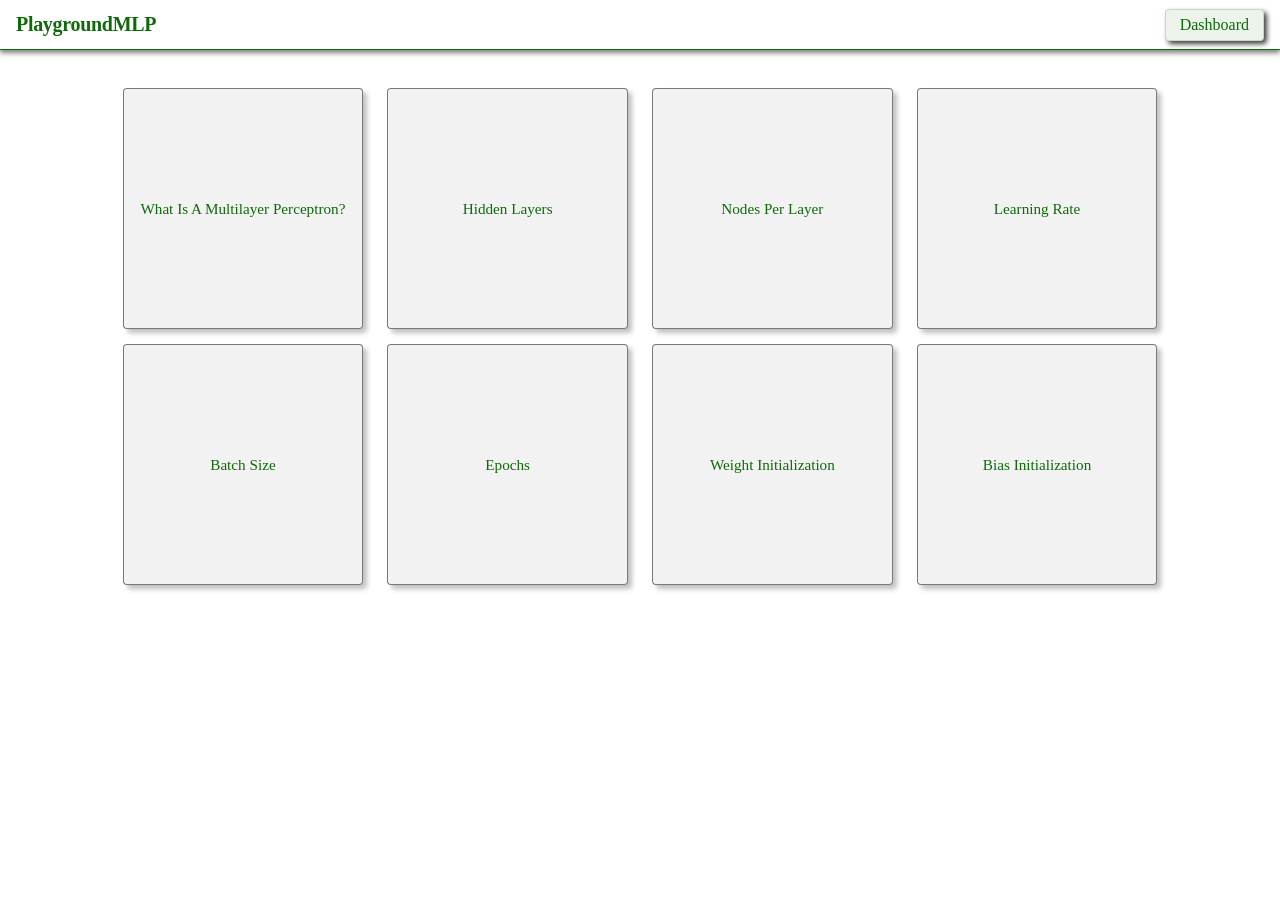
<file: Learn/learn.html>
<!DOCTYPE html>
<html lang="en">
<head>
    <meta charset="UTF-8">
    <meta name="viewport" content="width=device-width, initial-scale=1.0">
    <link rel="stylesheet" href="learn.css";>
    <title>Learn</title>
    <script src="learn.js"></script>
</head>
<body>
    <page id="page">
        <div id="top-bar">
            <div id="title-container">
            <h1 id="title">PlaygroundMLP</h1>
            </div>
            <div id="navigate-button">
                <button id="dashboard" onclick="window.location.href='../Dashboard/dashboard.html'">Dashboard</button>
            </div>
        </div>
        <div id="midsection">
            <button class="unclicked-button" data-id="1" onclick="openPopup(1)">What Is A Multilayer Perceptron?</button>
            <button class="unclicked-button" data-id="2" onclick="openPopup(2)">Hidden Layers</button>
            <button class="unclicked-button" data-id="3" onclick="openPopup(3)">Nodes Per Layer</button>
            <button class="unclicked-button" data-id="4" onclick="openPopup(4)">Learning Rate</button>
            <button class="unclicked-button" data-id="5" onclick="openPopup(5)">Batch Size</button>
            <button class="unclicked-button" data-id="6" onclick="openPopup(6)">Epochs</button>
            <button class="unclicked-button" data-id="7" onclick="openPopup(7)">Weight Initialization</button>
            <button class="unclicked-button" data-id="8" onclick="openPopup(8)">Bias Initialization</button>
        </div>

        <div id="popup-overlay" onclick="closePopup()">
            <div id="popup" onclick="event.stopPropagation()">
                <h2 id="popup-title"></h2>
                <div id="popup-body"></div>
                <button id="popup-close" onclick="closePopup()">Close</button>
            </div>
        </div>

    </page>

</body>
</html>
</file>
<file: Learn/learn.css>
:root {
    --primary: rgb(15, 106, 10);
    --primary-light: rgba(15, 106, 10, 0.08);
    --border: rgba(15, 106, 10, 0.18);
    --top-border: rgba(15, 106, 10);
    --text: #1a1a1a;
    --text-muted: #555;
    --bg: #fff;
    --radius: 4px;
    --light-primary-bg: rgba(15, 106, 10, 0.5);
}

* {
    box-sizing: border-box;
    margin: 0;
    padding: 0;
    font-family: 'Times New Roman', Times, serif;
}

#top-bar{
    width: 100%;
    height: 50px;
    display: flex;
    align-items: center;
    padding: 0 16px;
    gap: 12px;
    border-bottom: 1px solid var(--top-border);
    box-shadow: 0 3px 5px rgba(0, 0, 0, 0.50);
    z-index: 10;
}

#title {
    font-size: 20px;
    letter-spacing: -0.3px;
    color: var(--primary);
}

#title-container{
    flex: 1;
}

#dashboard{
    background: var(--primary-light);
    color: var(--primary);
    border: 1px solid var(--border);
    padding: 6px 14px;
    font-weight: 500;
    box-shadow: 3px 3px 5px rgba(0, 0, 0, .75);
}

#midsection {
    display: flex;
    flex-wrap: wrap;
    justify-content: center;
    align-content: flex-start;
    gap: 2%;
    padding: 3%;
    height: calc(100vh - 50px);
}

.unclicked-button {
    width: 20%;
    aspect-ratio: 1;
    background: rgba(0,0,0,0.05);
    color: var(--primary);
    border: 1px solid rgba(0, 0, 0, 0.50);
    border-radius: var(--radius);
    box-shadow: 4px 4px 5px rgba(0,0,0,0.25);
    font-size: 0.95rem;
    cursor: pointer;
    padding: 8px;
    text-align: center;
}

.clicked-button {
    width: 20%;
    aspect-ratio: 1;
    background: var(--light-primary-bg);
    color: var(--primary);
    border: 1px solid var(--primary);
    border-radius: var(--radius);
    box-shadow: 4px 4px 5px rgba(0,0,0,0.25);
    font-size: 0.95rem;
    cursor: pointer;
    padding: 8px;
    text-align: center;
}




#popup-overlay {
    display: none;
    position: fixed;
    inset: 0;
    background: rgba(0,0,0,0.5);
    justify-content: center;
    align-items: center;
    z-index: 100;
}

#popup {
    background: var(--bg);
    border: 1px solid var(--border);
    border-top: 3px solid var(--primary);
    border-radius: var(--radius);
    padding: 28px 32px 24px;
    width: min(640px, 90vw);
    max-height: 75vh;
    overflow-y: auto;
    box-shadow: 5px 5px 12px rgba(0,0,0,0.3);
    display: flex;
    flex-direction: column;
    gap: 0;
}

#popup-title {
    color: var(--primary);
    font-size: 1.2rem;
    font-weight: bold;
    padding-bottom: 14px;
    margin-bottom: 14px;
    border-bottom: 1px solid var(--border);
}

#popup-body {
    color: var(--text);
    line-height: 1.75;
    font-size: 0.95rem;
    flex: 1;
}

#popup-body p {
    margin-bottom: 12px;
}

#popup-body p:last-child {
    margin-bottom: 0;
}

#popup-close {
    align-self: flex-end;
    margin-top: 20px;
    background: var(--primary-light);
    color: var(--primary);
    border: 1px solid var(--border);
    padding: 6px 14px;
    font-weight: 500;
    box-shadow: 3px 3px 5px rgba(0, 0, 0, .75);
}

button {
    font-family: inherit;
    font-size: inherit;
    cursor: pointer;
    border: none;
    border-radius: var(--radius);
}
</file>
